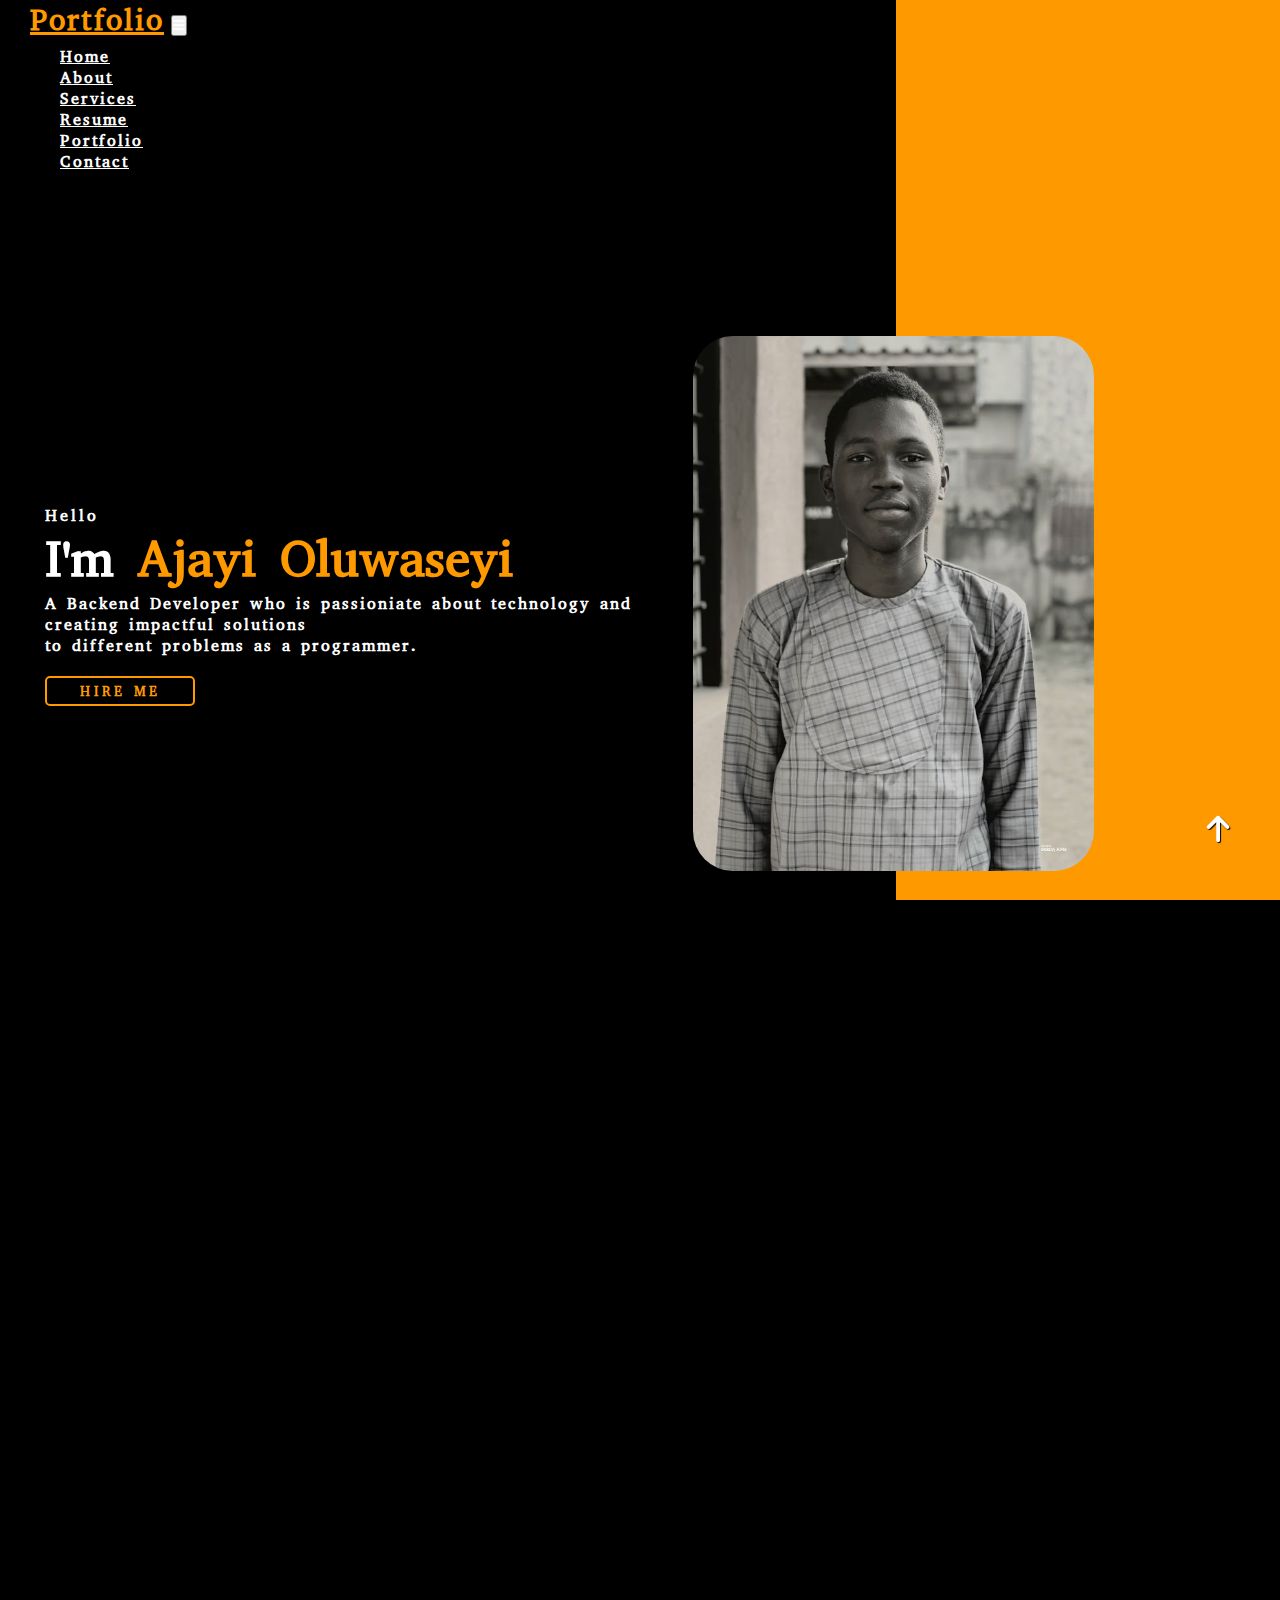
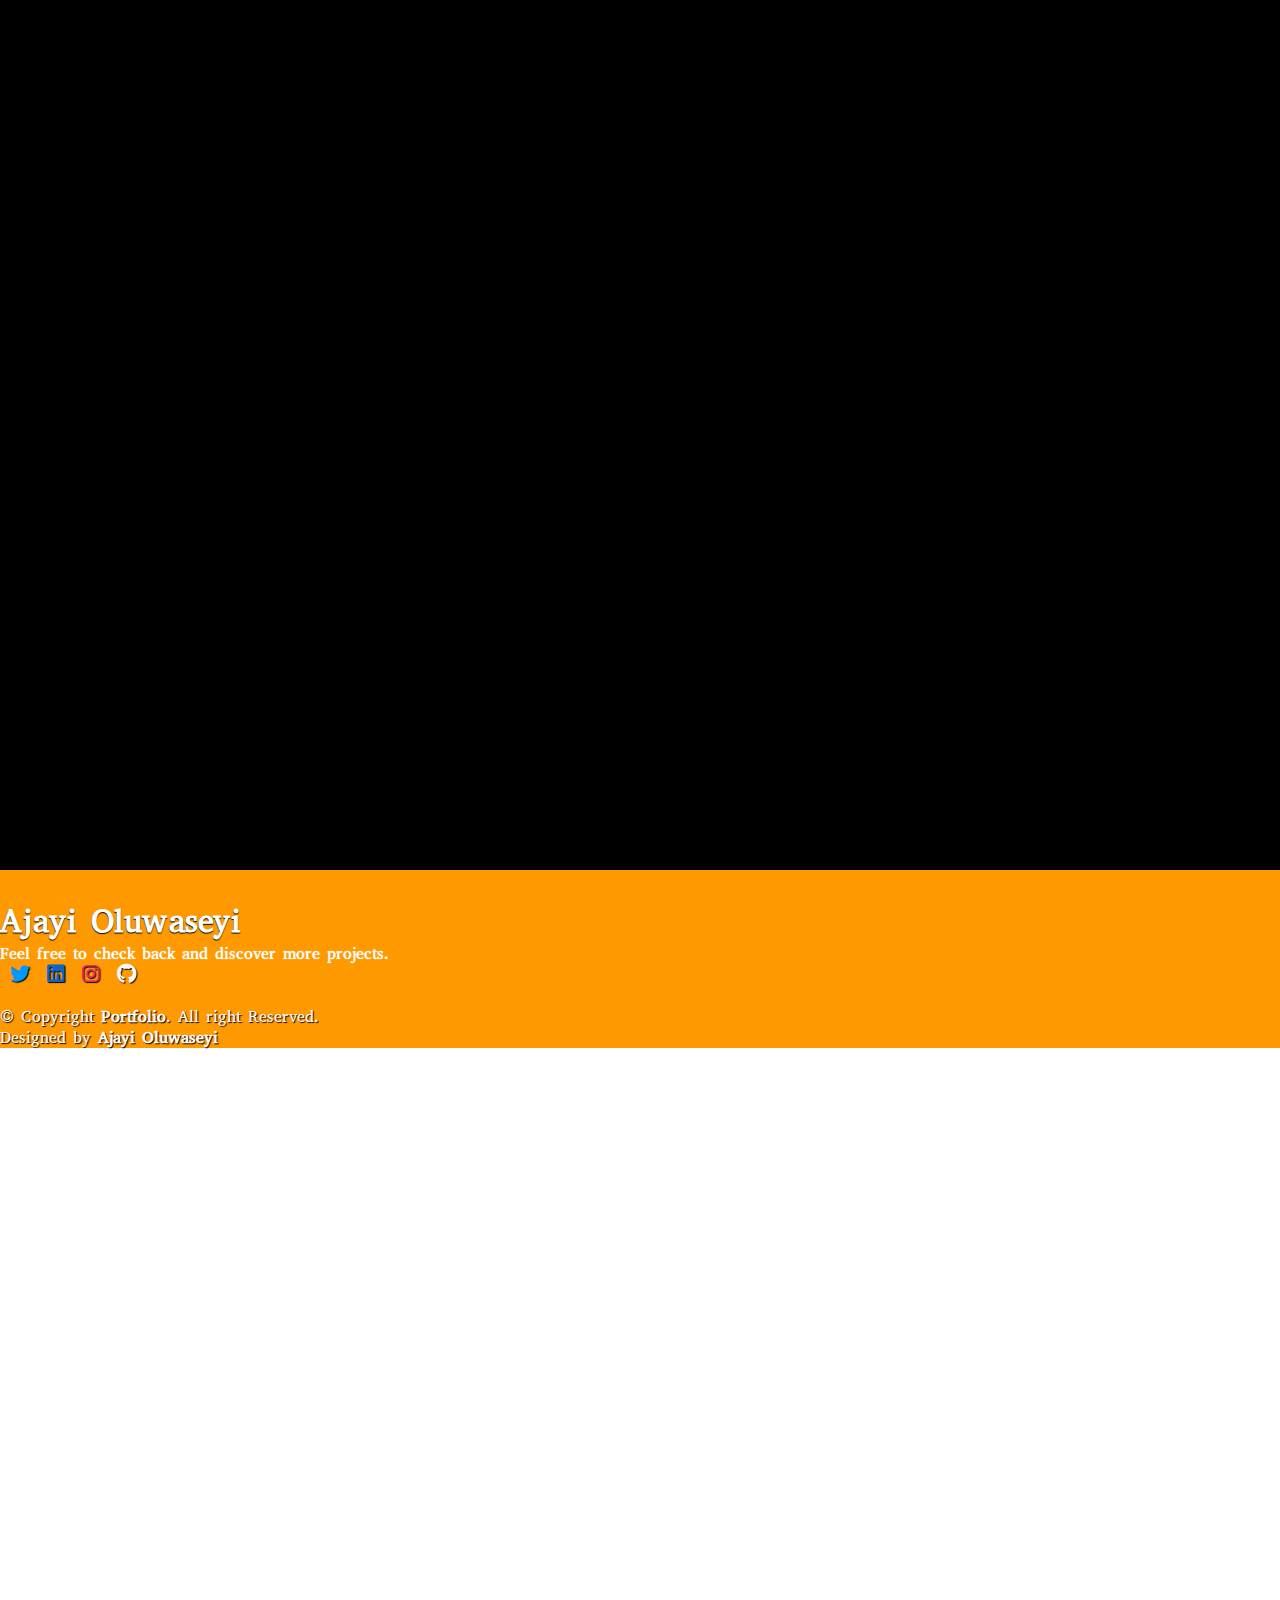
<file: index.html>
<!DOCTYPE html>
<html lang="en">
<head>
    <meta charset="UTF-8">
    <meta http-equiv="X-UA-Compatible" content="IE=edge">
    <meta name="viewport" content="width=device-width, initial-scale=1.0">
    <title>Portfolio</title>
    <link rel="shortcut icon" type="image" href="./image/mylogo-removebg-preview.png">
    <link rel="stylesheet" href="style.css">
    <!-- bootstrap links -->
    <link href="https://cdn.jsdelivr.net/npm/bootstrap@5.0.2/dist/css/bootstrap.min.css" rel="stylesheet" integrity="sha384-EVSTQN3/azprG1Anm3QDgpJLIm9Nao0Yz1ztcQTwFspd3yD65VohhpuuCOmLASjC" crossorigin="anonymous">
    <!-- bootstrap links -->
    <link rel="stylesheet" href="https://cdnjs.cloudflare.com/ajax/libs/font-awesome/6.2.0/css/all.min.css">
    <!-- fonts link -->
    <link rel="preconnect" href="https://fonts.googleapis.com">
    <link rel="preconnect" href="https://fonts.gstatic.com" crossorigin>
    <link href="https://fonts.googleapis.com/css2?family=Abyssinica+SIL&display=swap" rel="stylesheet">
    <!-- fonts link -->
    <link href="https://unpkg.com/aos@2.3.1/dist/aos.css" rel="stylesheet">
</head>
<body>
    
    <div class="home-section">
        <nav class="navbar navbar-expand-lg" id="navbar">
            <div class="container-fluid">
                <a class="navbar-brand" href="index.html" id="logo">Portfolio</a>
                <button class="navbar-toggler" type="button" data-bs-toggle="collapse" data-bs-target="#navbarSupportedContent"
                    aria-controls="navbarSupportedContent" aria-expanded="false" aria-label="Toggle navigation">
                    <span><i class="fa-solid fa-bars" style="color: white;"></i></span>
                </button>
                <div class="collapse navbar-collapse" id="navbarSupportedContent">
                    <ul class="navbar-nav me-auto mb-2 mb-lg-0">
                        <li class="nav-item">
                            <a class="nav-link active" aria-current="page" href="index.html">Home</a>
                        </li>
                        <li class="nav-item">
                            <a class="nav-link" href="#about">About</a>
                        </li>
                        <li class="nav-item">
                            <a class="nav-link" href="#services">Services</a>
                        </li>
                        <li class="nav-item">
                            <a class="nav-link" href="#resume">Resume</a>
                        </li>
                        <li class="nav-item">
                            <a class="nav-link" href="#portfolio">Portfolio</a>
                        </li>
                        <li class="nav-item">
                            <a class="nav-link" href="#contact">Contact</a>
                        </li>
                    </ul>
                    <form class="d-flex">
                        <button id="btncv" onclick="window.location.href='#portfolio';">DOWNLOAD CV</button>
                    </form>
                </div>
            </div>
        </nav>

    <!-- navbar -->


    <!-- home content -->
    <section class="home">
        <div class="content">
            <h5>Hello</h5>
            <h3>I'm <span>Ajayi Oluwaseyi</span></h3>
            <h2 class="changecontent"></h2>
            <p>A Backend Developer who is passioniate about technology and creating impactful solutions
                <br> to different problems as a programmer.
            </p>
            <button id="btn1" onclick="window.location.href='#contact';">HIRE ME</button>
        </div>
        <div class="img">
            <img src="./image/AOTEM.jpg" alt="">
        </div>
    </section>
    <!-- home content -->
    </div>
    <!-- home section -->


    <!-- about -->
    <div id="about">
        <div class="container" data-aos="fade-up"
        data-aos-durartion="3000">
            <div class="row">
                <div class="col-md-4 py-3 py-md-0">
                    <div class="card">
                        <img src="./image/bg.png" alt="">
                    </div>
                </div>
                <div class="col-md-8 py-3 py-md-0">
                    <h3>About Me</h3>
                    <h5>Backend Developer</h5>
                    <p>Hello, I'm <span style="color: #ff9900; font-weight: bold;">Ajayi Oluwaseyi</span>, I enjoy building well-structured and aesthetically pleasing software. I first picked interest in web development as a teenager and my enthusiam for technology and programming has kept me going. </p>
                    <p>As a lifelong learner, I seek new opportunities to expand my knowledge and enhance my technical abilities at every opportunity providing my services to make a contribution to the trending industry. I am excited to connect with other professionals in the field and explore potential collaboration opportunities.</p>
                    <h2>First Name: <span>Ajayi</span></h2>
                    <h2>Last Name: <span>Oluwaseyi</span></h2>
                    <h2>From: <span>Nigeria</span></h2>
                    <h2>Email: <span>oluwaseyitemitope456@gmail.com</span></h2>
                    <button id="btncv2" onclick="window.location.href='#portfolio';">DOWNLOAD CV</button>
                </div>
            </div>
        </div>

    </div>
    <!-- about -->


    <!-- Services -->

    <div id="services">
        <div class="container" data-aos="fade-up"
        data-aos-durartion="3000">
            <h3>Services</h3>
            <p>My Services and Area of expertise include: </p>
            <div class="row" style="margin-top: 30px;" data-aos="fade-up"
            data-aos-durartion="3000">
                <div class="col-md-3 py-3 py-md-0">
                    <div class="card">
                        <i class="fa-solid fa-laptop-code" style="color: #048181;"></i>
                        <h2>Backend
                            <br> Developer
                        </h2>
                    </div>
                </div>
                <div class="col-md-3 py-3 py-md-0">
                    <div class="card">
                        <i class="fa-solid fa-desktop" style="color: green;"></i>
                        <h2>Web Design
                            <br> Development
                        </h2>
                    </div>
                </div>
                <div class="col-md-3 py-3 py-md-0">
                    <div class="card">
                        <i class="fa-solid fa-mobile" style="color: black;"></i>
                        <h2>Graphic
                            <br> Designer
                        </h2>
                    </div>
                </div>
            </div>

            <div class="row" style="margin-top: 30px;" data-aos="fade-up"
            data-aos-durartion="3000">
                <div class="col-md-3 py-3 py-md-0">
                    <div class="card">
                        <i class="fa-solid fa-mobile-screen" style="color: silver;"></i>
                        <h2>Mobile App
                            <br> Development
                        </h2>
                    </div>
                </div>
                <div class="col-md-3 py-3 py-md-0">
                    <div class="card">
                        <i class="fa-brands fa-bootstrap" style="color: #563d7c;"></i>
                        <h2>Bootstrap
                            <br> Web Design
                        </h2>
                    </div>
                </div>
                <div class="col-md-3 py-3 py-md-0">
                    <div class="card">
                        <i class="fa-solid fa-gamepad" style="color: #048181;"></i>
                        <h2>Pro
                            <br> Gamer
                        </h2>
                    </div>
                </div>
                </div>
            </div>
        </div>
    </div>
    <!-- Services -->


    <!-- Resume -->

    <div id="resume">
        <div class="container" data-aos="fade-up"
        data-aos-durartion="3000">
            <h5 class="text-center">RESUME</h5>
            <h1>Awesome Journey</h1>
            <div class="container">
                <div class="hr" style="margin-top: 30px;"></div>
            </div>
            <div class="row">
                <div class="col-md-6 py-3 py-md-0">
                    <h3><i class="fa-solid fa-graduation-cap"></i> Education</h3>
                    <br>
                    <h2>Real care Model College</h2>
                    <p>SSCE Certificate</p>
                    <i class="fa-solid fa-building">  2015 - 2021</i>
                </div>

                <div class="col-md-6 py-3 py-md-0">
                    <h3><i class="fa-solid fa-briefcase"></i> Experience</h3>
                    <br>
                    <h2>AltSchool Africa</h2>
                    <p>Diploma in Backend Engineering</p>
                    <p>&#x2022; Designing and developing new applications by translating user requirements into code that a computer can read</p>
                    <p>&#x2022; Coded using HTML, CSS, JavaScript, Python, and Flask to develop features for both mobile and desktop platforms.</p>
                    <i class="fa-solid fa-building">  2022 - 2023</i>

                    <h2>Side Hustle</h2>
                    <p>Diploma in Python Programming</p>
                    <p>&#x2022; Coordinated with the digital content manager to obtain content for updates and expansions.</p>
                    <p>&#x2022; Coded using Python and python framework Django to develop features on the web. </p>
                    <i class="fa-solid fa-building">  July 2022 - September 2022</i>
                </div>
                <div class="hr" style="margin-top: 30px;"></div>
            </div>
        </div>
    </div>

    <!-- Resume -->


    <!-- portfolio -->

    <div id="portfolio">
        <div class="container" data-aos="fade-up"
        data-aos-durartion="3000">
            <h1 class="text-center">My Work</h1>
            <p class="text-center">Here are some of the projects I've worked on. Check them out on Github.</p>
            <div class="row" style="margin-top: 30px;">
                <div class="col-md-4 py-3 py-md-0">
                    <div class="card"><img src="./image/project_one.jpeg" alt=""></div>
                    <p style="margin-top: 8px;"><a href="https://github.com/Oluwatemmy/Buzz-Bite" class="pr-link">Github Link</a></p>
                </div>
                <div class="col-md-4 py-3 py-md-0">
                    <div class="card"><img src="./image/pr1.jpeg" alt=""></div>
                    <p style="margin-top: 8px;"><a href="https://github.com/Oluwatemmy/Portfolio" class="pr-link">Github Link</a></p>
                </div>
                <div class="col-md-4 py-3 py-md-0">
                    <div class="card"><img src="./image/project_three.png" alt=""></div>
                    <p style="margin-top: 8px;"><a href="https://github.com/Oluwatemmy/Tic-Tac-Toe" class="pr-link">Github Link</a></p>
                </div>
            </div>

            <div class="row" style="margin-top: 30px;">
                <div class="col-md-4 py-3 py-md-0">
                    <div class="card"><img src="./image/project_four.png" alt=""></div>
                    <p style="margin-top: 8px;"><a href="https://github.com/Oluwatemmy/Blackjack" class="pr-link">Github Link</a></p>
                </div>
                <div class="col-md-4 py-3 py-md-0">
                    <div class="card"><img src="./image/project_five.jpeg" alt=""></div>
                    <p style="margin-top: 8px;"><a href="https://github.com/Oluwatemmy/Phonie" class="pr-link">Github Link</a></p>
                </div>
                <div class="col-md-4 py-3 py-md-0">
                    <div class="card"><img src="./image/laptop.png" alt=""></div>
                    <p style="margin-top: 8px;"><a href="https://github.com/Oluwatemmy" class="pr-link">Github Link</a></p>
                </div>
            </div>
        </div>
    </div>

    <!-- portfolio -->


    <!-- contact -->

    <div id="contact">
        <div class="container" data-aos="fade-up"
        data-aos-durartion="3000">
            <div class="hr"></div>
            <div class="row">
                <div class="col-md-7 py-3 py-md-0">
                    <h1>Contact</h1>
                    <p>Feel free to get in touch with me. I am always open to discussing new projects, creative ideas or opportunities to be part of your visions.
                    </p>
                    <input type="text" placeholder="Name">
                    <input type="email" placeholder="Email">
                    <textarea cols="50" rows="3" placeholder="Message"></textarea>
                    <button id="btncontact">Send</button>
                </div>
                <div class="col-md-5 py-3 py-md-0">
                    <h1>Info</h1>
                    <p>Feeling social? Find me on these online spaces too and I look forward to hearing from you!</p>
                    <i class="fa-solid fa-envelope"> <span>oluwaseyitemitope456@gmail.com</span></i>
                    <i class="fa-solid fa-phone"> <span>+2348108469203</span></i>
                    <i class="fa-solid fa-house"> <span>Lagos, Nigeria</span></i>

                    <div class="social-links">
                        <a href="https://twitter.com/Oluwatemmy15"><i class="fa-brands fa-twitter" style="color: rgb(0, 153, 255);"></i></a>
                        <a href="https://www.linkedin.com/in/oluwatemmy15"><i class="fa-brands fa-linkedin" style="color: #0a66c2;"></i></a>
                        <a href="https://instagram.com/oluwa_temmyghold"><i class="fa-brands fa-instagram" style="color: rgb(230, 41, 104);"></i></a>
                        <a href="https://github.com/Oluwatemmy"><i class="fa-brands fa-github" style="color: white"></i></a>
                    </div>
                </div>
            </div>
        </div>
    </div>

    <!-- contact -->


    <!-- footer -->

    <div id="footer">
        <h1 class="text-center">Ajayi Oluwaseyi</h1>
        <p class="text-center">Feel free to check back and discover more projects.</p>
        <div class="icons text-center">
            <a href="https://twitter.com/Oluwatemmy15"><i class="fa-brands fa-twitter" style="color: rgb(0, 153, 255);"></i></a>
            <a href="https://www.linkedin.com/in/oluwatemmy15"><i class="fa-brands fa-linkedin" style="color: #0a66c2;"></i></a>
            <a href="https://instagram.com/oluwa_temmyghold"><i class="fa-brands fa-instagram" style="color: rgb(230, 41, 104);"></i></a>
            <a href="https://github.com/Oluwatemmy"><i class="fa-brands fa-github" style="color: white"></i></a>
        </div>
        <div class="copyright text-center">
            &copy; Copyright <strong>Portfolio</strong>. All right Reserved.
        </div>
        <div class="credite text-center">
            Designed by <a href="#about" style="font-weight: bold; text-decoration: none; color: white;">Ajayi Oluwaseyi</a>
        </div>
    </div>

    <!-- footer -->

    <a href="#" class="arrow"><i class="fa-solid fa-arrow-up" style="font-size: 30px"></i></a>








    <script src="https://unpkg.com/aos@2.3.1/dist/aos.js"></script>
    <script>
        AOS.init();
    </script>

    <script src="https://cdn.jsdelivr.net/npm/bootstrap@5.0.2/dist/js/bootstrap.bundle.min.js" integrity="sha384-MrcW6ZMFYlzcLA8Nl+NtUVF0sA7MsXsP1UyJoMp4YLEuNSfAP+JcXn/tWtIaxVXM" crossorigin="anonymous"></script>
</body>
</html>
</file>
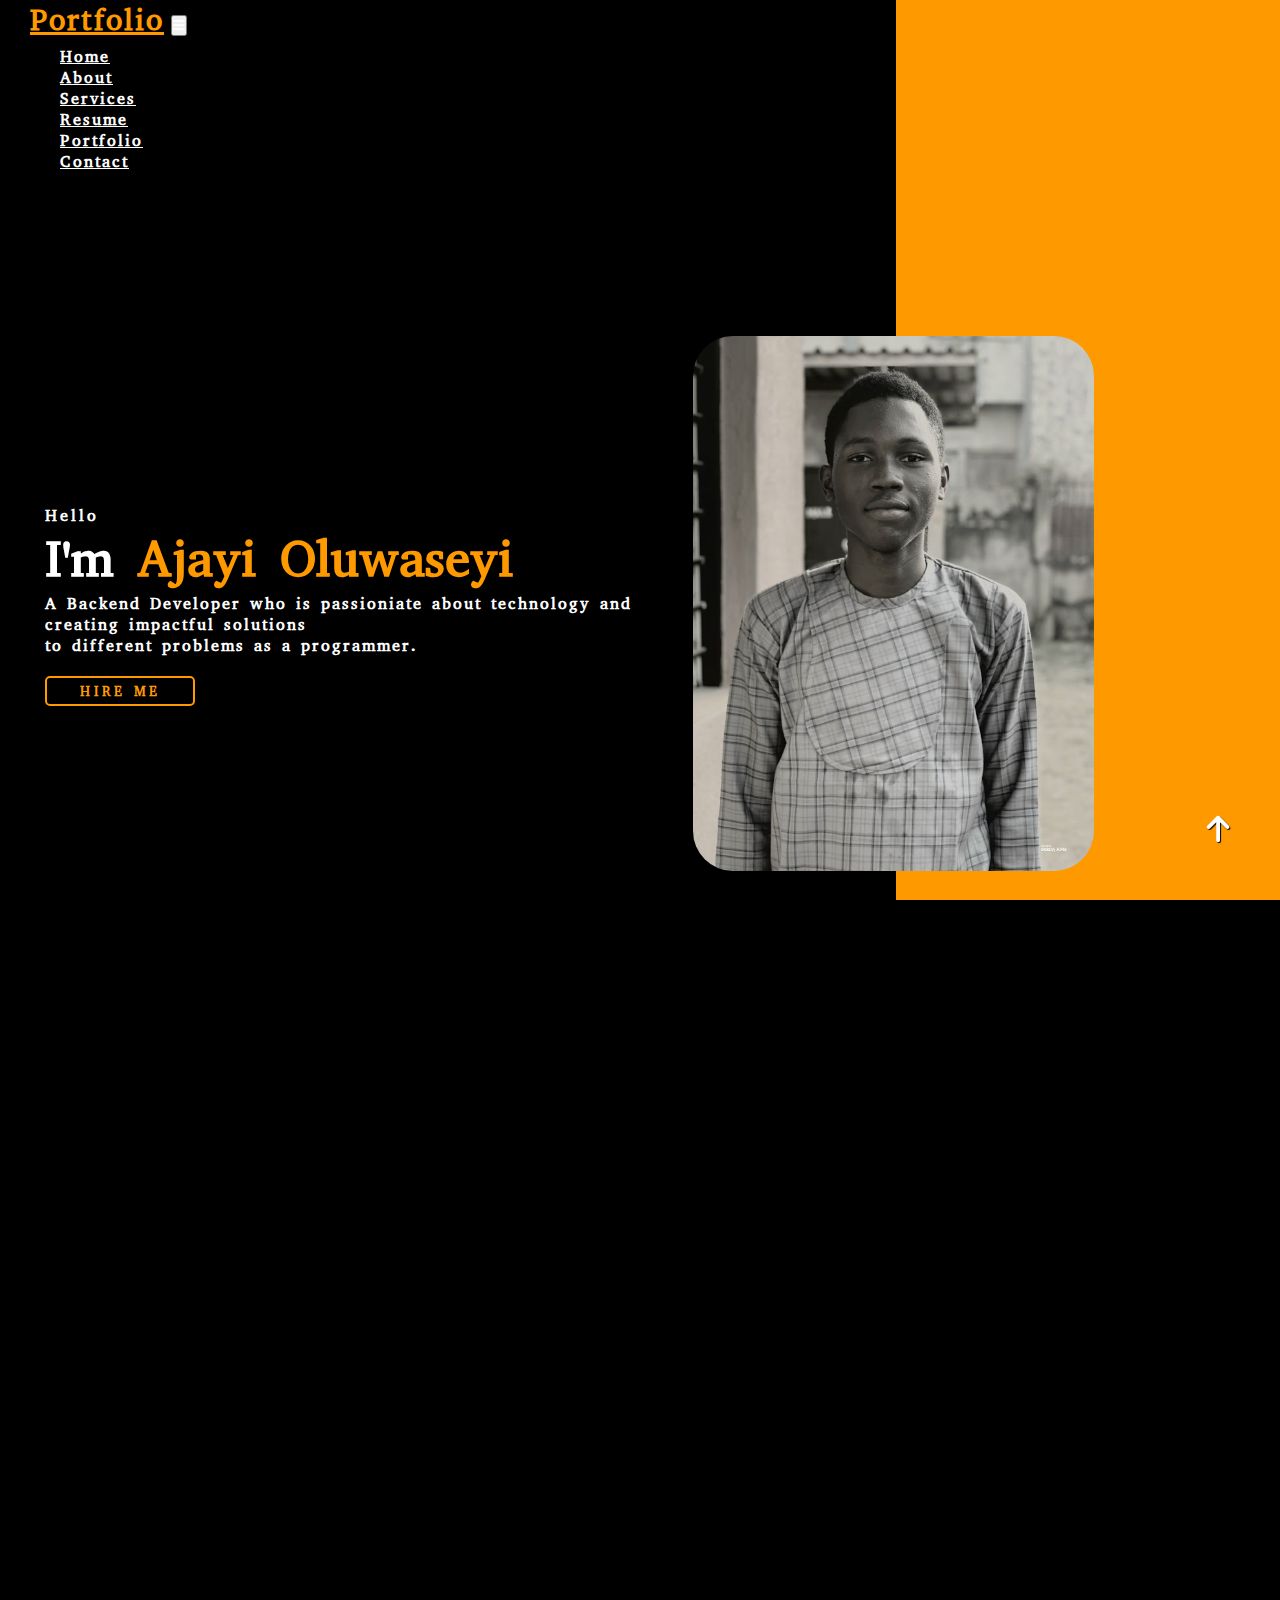
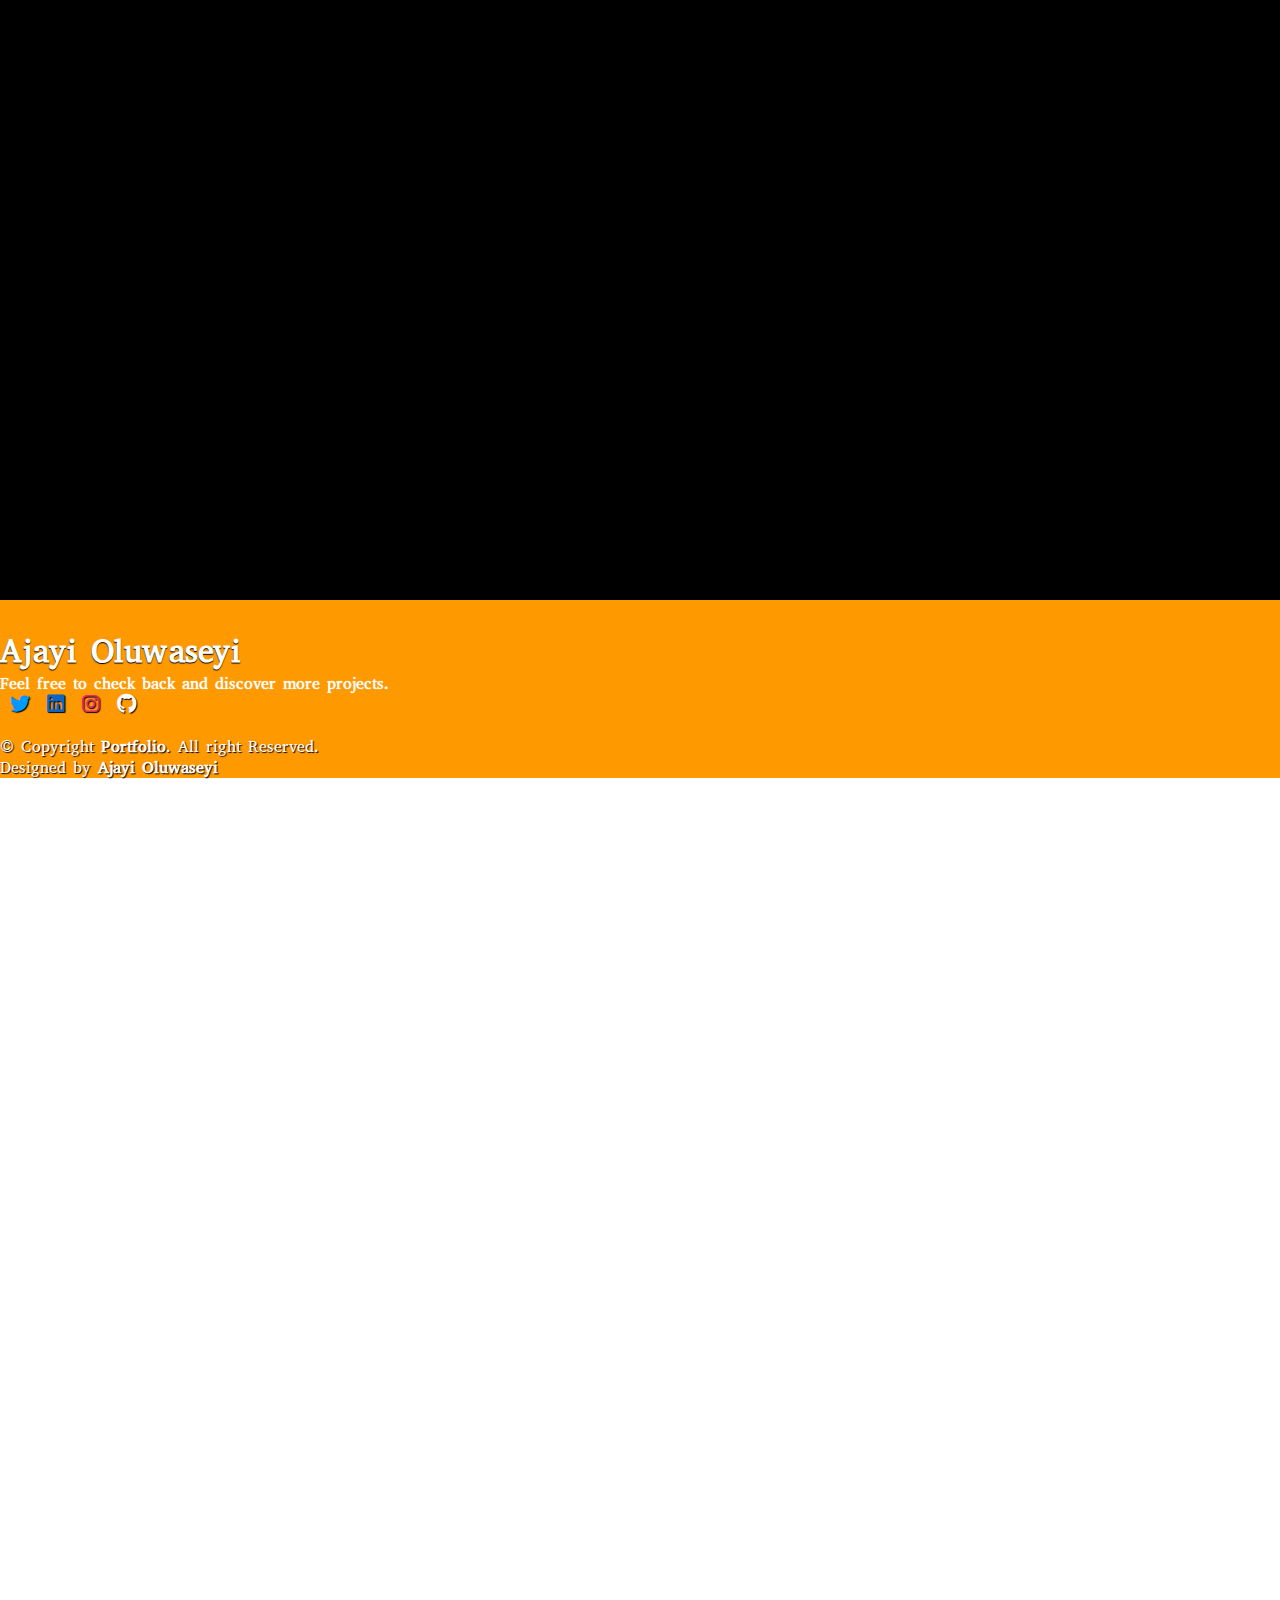
<file: portfolio/index.html>
<!DOCTYPE html>
<html lang="en">
<head>
    <meta charset="UTF-8">
    <meta http-equiv="X-UA-Compatible" content="IE=edge">
    <meta name="viewport" content="width=device-width, initial-scale=1.0">
    <title>Portfolio</title>
    <link rel="shortcut icon" type="image" href="./image/mylogo-removebg-preview.png">
    <link rel="stylesheet" href="style.css">
    <!-- bootstrap links -->
    <link href="https://cdn.jsdelivr.net/npm/bootstrap@5.0.2/dist/css/bootstrap.min.css" rel="stylesheet" integrity="sha384-EVSTQN3/azprG1Anm3QDgpJLIm9Nao0Yz1ztcQTwFspd3yD65VohhpuuCOmLASjC" crossorigin="anonymous">
    <!-- bootstrap links -->
    <link rel="stylesheet" href="https://cdnjs.cloudflare.com/ajax/libs/font-awesome/6.2.0/css/all.min.css">
    <!-- fonts link -->
    <link rel="preconnect" href="https://fonts.googleapis.com">
    <link rel="preconnect" href="https://fonts.gstatic.com" crossorigin>
    <link href="https://fonts.googleapis.com/css2?family=Abyssinica+SIL&display=swap" rel="stylesheet">
    <!-- fonts link -->
    <link href="https://unpkg.com/aos@2.3.1/dist/aos.css" rel="stylesheet">
</head>
<body>
    
    <div class="home-section">
        <nav class="navbar navbar-expand-lg" id="navbar">
            <div class="container-fluid">
                <a class="navbar-brand" href="index.html" id="logo">Portfolio</a>
                <button class="navbar-toggler" type="button" data-bs-toggle="collapse" data-bs-target="#navbarSupportedContent"
                    aria-controls="navbarSupportedContent" aria-expanded="false" aria-label="Toggle navigation">
                    <span><i class="fa-solid fa-bars" style="color: white;"></i></span>
                </button>
                <div class="collapse navbar-collapse" id="navbarSupportedContent">
                    <ul class="navbar-nav me-auto mb-2 mb-lg-0">
                        <li class="nav-item">
                            <a class="nav-link active" aria-current="page" href="index.html">Home</a>
                        </li>
                        <li class="nav-item">
                            <a class="nav-link" href="#about">About</a>
                        </li>
                        <li class="nav-item">
                            <a class="nav-link" href="#services">Services</a>
                        </li>
                        <li class="nav-item">
                            <a class="nav-link" href="#resume">Resume</a>
                        </li>
                        <li class="nav-item">
                            <a class="nav-link" href="#portfolio">Portfolio</a>
                        </li>
                        <li class="nav-item">
                            <a class="nav-link" href="#contact">Contact</a>
                        </li>
                    </ul>
                    <form class="d-flex">
                        <button id="btncv" onclick="window.location.href='#portfolio';">DOWNLOAD CV</button>
                    </form>
                </div>
            </div>
        </nav>

    <!-- navbar -->


    <!-- home content -->
    <section class="home">
        <div class="content">
            <h5>Hello</h5>
            <h3>I'm <span>Ajayi Oluwaseyi</span></h3>
            <h2 class="changecontent"></h2>
            <p>A Backend Developer who is passioniate about technology and creating impactful solutions
                <br> to different problems as a programmer.
            </p>
            <button id="btn1" onclick="window.location.href='#contact';">HIRE ME</button>
        </div>
        <div class="img">
            <img src="./image/AOTEM.jpg" alt="">
        </div>
    </section>
    <!-- home content -->
    </div>
    <!-- home section -->


    <!-- about -->
    <div id="about">
        <div class="container" data-aos="fade-up"
        data-aos-durartion="3000">
            <div class="row">
                <div class="col-md-4 py-3 py-md-0">
                    <div class="card">
                        <img src="./image/bg.png" alt="">
                    </div>
                </div>
                <div class="col-md-8 py-3 py-md-0">
                    <h3>About Me</h3>
                    <h5>Backend Developer</h5>
                    <p>Hello, I'm <span style="color: #ff9900; font-weight: bold;">Ajayi Oluwaseyi</span>, I enjoy building well-structured and aesthetically pleasing software. I first picked interest in web development as a teenager and my enthusiam for technology and programming has kept me going. </p>
                    <p>As a lifelong learner, I seek new opportunities to expand my knowledge and enhance my technical abilities at every opportunity providing my services to make a contribution to the trending industry. I am excited to connect with other professionals in the field and explore potential collaboration opportunities.</p>
                    <h2>First Name: <span>Ajayi</span></h2>
                    <h2>Last Name: <span>Oluwaseyi</span></h2>
                    <h2>From: <span>Nigeria</span></h2>
                    <h2>Email: <span>oluwaseyitemitope456@gmail.com</span></h2>
                    <button id="btncv2" onclick="window.location.href='#portfolio';">DOWNLOAD CV</button>
                </div>
            </div>
        </div>

    </div>
    <!-- about -->


    <!-- Services -->

    <div id="services">
        <div class="container" data-aos="fade-up"
        data-aos-durartion="3000">
            <h3>Services</h3>
            <p>My Services and Area of expertise include: </p>
            <div class="row" style="margin-top: 30px;" data-aos="fade-up"
            data-aos-durartion="3000">
                <div class="col-md-3 py-3 py-md-0">
                    <div class="card">
                        <i class="fa-solid fa-laptop-code" style="color: #048181;"></i>
                        <h2>Backend
                            <br> Developer
                        </h2>
                    </div>
                </div>
                <div class="col-md-3 py-3 py-md-0">
                    <div class="card">
                        <i class="fa-solid fa-desktop" style="color: green;"></i>
                        <h2>Web Design
                            <br> Development
                        </h2>
                    </div>
                </div>
                <div class="col-md-3 py-3 py-md-0">
                    <div class="card">
                        <i class="fa-solid fa-mobile" style="color: black;"></i>
                        <h2>Graphic
                            <br> Designer
                        </h2>
                    </div>
                </div>
            </div>

            <div class="row" style="margin-top: 30px;" data-aos="fade-up"
            data-aos-durartion="3000">
                <div class="col-md-3 py-3 py-md-0">
                    <div class="card">
                        <i class="fa-solid fa-mobile-screen" style="color: silver;"></i>
                        <h2>Mobile App
                            <br> Development
                        </h2>
                    </div>
                </div>
                <div class="col-md-3 py-3 py-md-0">
                    <div class="card">
                        <i class="fa-brands fa-bootstrap" style="color: #563d7c;"></i>
                        <h2>Bootstrap
                            <br> Web Design
                        </h2>
                    </div>
                </div>
                <div class="col-md-3 py-3 py-md-0">
                    <div class="card">
                        <i class="fa-solid fa-gamepad" style="color: #048181;"></i>
                        <h2>Pro
                            <br> Gamer
                        </h2>
                    </div>
                </div>
                </div>
            </div>
        </div>
    </div>
    <!-- Services -->


    <!-- Resume -->

    <div id="resume">
        <div class="container" data-aos="fade-up"
        data-aos-durartion="3000">
            <h5 class="text-center">RESUME</h5>
            <h1>Awesome Journey</h1>
            <div class="container">
                <div class="hr" style="margin-top: 30px;"></div>
            </div>
            <div class="row">
                <div class="col-md-6 py-3 py-md-0">
                    <h3><i class="fa-solid fa-graduation-cap"></i> Education</h3>
                    <br>
                    <h2>Real care Model College</h2>
                    <p>SSCE Certificate</p>
                    <i class="fa-solid fa-building">  2015 - 2021</i>
                </div>

                <div class="col-md-6 py-3 py-md-0">
                    <h3><i class="fa-solid fa-briefcase"></i> Experience</h3>
                    <br>
                    <h2>AltSchool Africa</h2>
                    <p>Diploma in Backend Engineering</p>
                    <p>&#x2022; Designing and developing new applications by translating user requirements into code that a computer can read</p>
                    <p>&#x2022; Coded using HTML, CSS, JavaScript, Python, and Flask to develop features for both mobile and desktop platforms.</p>
                    <i class="fa-solid fa-building">  2022 - 2023</i>

                    <h2>Side Hustle</h2>
                    <p>Diploma in Python Programming</p>
                    <p>&#x2022; Coordinated with the digital content manager to obtain content for updates and expansions.</p>
                    <p>&#x2022; Coded using Python and python framework Django to develop features on the web. </p>
                    <i class="fa-solid fa-building">  July 2022 - September 2022</i>
                </div>
                <div class="hr" style="margin-top: 30px;"></div>
            </div>
        </div>
    </div>

    <!-- Resume -->


    <!-- portfolio -->

    <div id="portfolio">
        <div class="container" data-aos="fade-up"
        data-aos-durartion="3000">
            <h1 class="text-center">My Work</h1>
            <p class="text-center">Here are some of the projects I've worked on. Check them out on Github.</p>
            <div class="row" style="margin-top: 30px;">
                <div class="col-md-4 py-3 py-md-0">
                    <div class="card"><img src="./image/project_one.jpeg" alt=""></div>
                    <p style="margin-top: 8px;"><a href="https://github.com/Oluwatemmy/Buzz-Bite" class="pr-link">Github Link</a></p>
                </div>
                <div class="col-md-4 py-3 py-md-0">
                    <div class="card"><img src="./image/pr1.jpeg" alt=""></div>
                    <p style="margin-top: 8px;"><a href="https://github.com/Oluwatemmy/Portfolio" class="pr-link">Github Link</a></p>
                </div>
                <div class="col-md-4 py-3 py-md-0">
                    <div class="card"><img src="./image/project_three.png" alt=""></div>
                    <p style="margin-top: 8px;"><a href="https://github.com/Oluwatemmy/Tic-Tac-Toe" class="pr-link">Github Link</a></p>
                </div>
            </div>

            <div class="row" style="margin-top: 30px;">
                <div class="col-md-4 py-3 py-md-0">
                    <div class="card"><img src="./image/Note_API.png" alt=""></div>
                    <p style="margin-top: 8px;"><a href="https://github.com/Oluwatemmy/Notes-APP-API" class="pr-link">Github Link</a></p>
                </div>
                <div class="col-md-4 py-3 py-md-0">
                    <div class="card"><img src="./image/project_five.jpeg" alt=""></div>
                    <p style="margin-top: 8px;"><a href="https://github.com/Oluwatemmy/Phonie" class="pr-link">Github Link</a></p>
                </div>
                <div class="col-md-4 py-3 py-md-0">
                    <div class="card"><img src="./image/SM-API.png" alt=""></div>
                    <p style="margin-top: 8px;"><a href="https://github.com/Oluwatemmy/Student-Management-API" class="pr-link">Github Link</a></p>
                </div>
            </div>
        </div>
    </div>

    <!-- portfolio -->


    <!-- contact -->

    <div id="contact">
        <div class="container" data-aos="fade-up"
        data-aos-durartion="3000">
            <div class="hr"></div>
            <div class="row">
                <div class="col-md-7 py-3 py-md-0">
                    <h1>Contact</h1>
                    <p>Feel free to get in touch with me. I am always open to discussing new projects, creative ideas or opportunities to be part of your visions.
                    </p>
                    <form onsubmit="sendEmail(); reset(); return false">
                        <input type="text" placeholder="Name" id="name" required>
                        <input type="email" placeholder="Email" id="email" required>
                        <textarea cols="50" rows="3" placeholder="Message" id="message" required></textarea>
                        <button id="btncontact">Send</button>
                    </form>
                </div>
                <div class="col-md-5 py-3 py-md-0">
                    <h1>Info</h1>
                    <p>Feeling social? Find me on these online spaces too and I look forward to hearing from you!</p>
                    <i class="fa-solid fa-envelope"> <span>oluwaseyitemitope456@gmail.com</span></i>
                    <i class="fa-solid fa-phone"> <span>+2348108469203</span></i>
                    <i class="fa-solid fa-house"> <span>Lagos, Nigeria</span></i>

                    <div class="social-links">
                        <a href="https://twitter.com/Oluwatemmy15"><i class="fa-brands fa-twitter" style="color: rgb(0, 153, 255);"></i></a>
                        <a href="https://www.linkedin.com/in/oluwatemmy15"><i class="fa-brands fa-linkedin" style="color: #0a66c2;"></i></a>
                        <a href="https://instagram.com/oluwa_temmyghold"><i class="fa-brands fa-instagram" style="color: rgb(230, 41, 104);"></i></a>
                        <a href="https://github.com/Oluwatemmy"><i class="fa-brands fa-github" style="color: white"></i></a>
                    </div>
                </div>
            </div>
        </div>
    </div>

    <!-- contact -->


    <!-- footer -->

    <div id="footer">
        <h1 class="text-center">Ajayi Oluwaseyi</h1>
        <p class="text-center">Feel free to check back and discover more projects.</p>
        <div class="icons text-center">
            <a href="https://twitter.com/Oluwatemmy15"><i class="fa-brands fa-twitter" style="color: rgb(0, 153, 255);"></i></a>
            <a href="https://www.linkedin.com/in/oluwatemmy15"><i class="fa-brands fa-linkedin" style="color: #0a66c2;"></i></a>
            <a href="https://instagram.com/oluwa_temmyghold"><i class="fa-brands fa-instagram" style="color: rgb(230, 41, 104);"></i></a>
            <a href="https://github.com/Oluwatemmy"><i class="fa-brands fa-github" style="color: white"></i></a>
        </div>
        <div class="copyright text-center">
            &copy; Copyright <strong>Portfolio</strong>. All right Reserved.
        </div>
        <div class="credite text-center">
            Designed by <a href="#about" style="font-weight: bold; text-decoration: none; color: white;">Ajayi Oluwaseyi</a>
        </div>
    </div>

    <!-- footer -->

    <a href="#" class="arrow"><i class="fa-solid fa-arrow-up" style="font-size: 30px"></i></a>








    <script src="https://unpkg.com/aos@2.3.1/dist/aos.js"></script>
    <script>
        AOS.init();
    </script>

    <script src="https://cdn.jsdelivr.net/npm/bootstrap@5.0.2/dist/js/bootstrap.bundle.min.js" integrity="sha384-MrcW6ZMFYlzcLA8Nl+NtUVF0sA7MsXsP1UyJoMp4YLEuNSfAP+JcXn/tWtIaxVXM" crossorigin="anonymous"></script>

    <!-- Making the contact form function and be able to receive mails from the form using smtp js -->
    <script src="https://smtpjs.com/v3/smtp.js"></script>
    <script>
        function sendEmail() {
            Email.send({
                SecureToken: "fa11ed08-e58d-47e8-ab67-9b80825859b2",  // hidding the host server, username and password with the SecureToken
                To: 'oluwaseyitemitope456@gmail.com',
                From: "temmyvibez15@gmail.com",
                Subject: "Portfolio Contact Form Enquiry",
                Body: "Name: " + document.getElementById("name").value
                    + "<br> Email: " + document.getElementById("email").value
                    + "<br> Message: " + document.getElementById("message").value
            }).then(
                message => alert("Message Sent Successfully")
            );
        }
    </script>
</body>
</html>
</file>
<file: style.css>
* {
    margin: 0;
    padding: 0;
    box-sizing: border-box;
    font-family: 'Abyssinica SIL', serif;
}

/* home section */
.home-section {
    width: 100%;
    height: 100vh;
    background: linear-gradient(90deg, black 70%, #ff9900 30%);
}

/* navbar */
#navbar {
    background: linear-gradient(90deg, black 70%, #ff9900 30%);
}

#logo {
    margin-left: 30px;
    font-size: 30px;
    font-weight: bold;
    color: #ff9900;
    letter-spacing: 2px;
}

.navbar-nav {
    margin-left: 50px;
    margin-top: 6px;
}

.nav-item .nav-link {
    margin-left: 10px;
    font-weight: bold;
    color: white;
    font-size: 16px;
    text-shadow: 1px 1px 1px black;
    letter-spacing: 2px;
    transition: 0.2s ease;
}

.nav-item .nav-link:hover {
    color: #ff9900;
}

#btncv {
    background: transparent;
    border: 2px solid black;
    font-weight: bold;
    letter-spacing: 2px;
    border-radius: 5px;
    cursor: pointer;
}

@media screen and (max-width:991px) {
    #btncv {
        border: 2px solid #ff9900;
        color: #ff9900;
        margin-left: 20px;
    }
}

/* navbar */

/* home content */
.home {
    width: 100%;
    height: 91.5vh;
    display: flex;
    align-items: center;
    justify-content: center;
    flex-wrap: wrap;
    position: relative;
    z-index: 0;
}

.home .img {
    flex: 1 1 400px;
}

.home .img img {
    width: 65%;
    margin-left: 30px;
    border-radius: 40px;
}

.home .content {
    flex: 1 1 400px;
    margin-left: 45px;
}

.home .content h5 {
    color: white;
    letter-spacing: 3px;
    font-size: 16px;
    font-weight: bold;
}

.home .content h3 {
    font-size: 50px;
    color: white;
}

.home .content h3 span {
    color: #ff9900;
    font-weight: bold;
}

.changecontent::after {
    content: '';
    color: #ff9900;
    font-weight: bold;
    font-size: 40px;
    animation: changetext 20s infinite linear;
}

@keyframes changetext {
    0% {content: "Web Designer";}
    20% {content: "Bootstrap Web Design";}
    40% {content: "Graphic Designer";}
    60% {content: "Backend Developer";}
    80% {content: "Mobile App Developer";}
    100% {content: "Gamer";}
}

.home .content p {
    color: white;
    font-weight: bold;
    letter-spacing: 2px;
}

#btn1 {
    width: 150px;
    height: 30px;
    letter-spacing: 3px;
    border-radius: 5px;
    color: #ff9900;
    border: 2px solid #ff9900;
    background: transparent;
    margin-top: 20px;
    font-weight: bold;
    transition: 0.5s ease;
    cursor: pointer;
}

#btn1:hover {
    background-color: #ff9900;
    color: black;
}

@media screen and (max-width:844px) {
    .home-section {
        height: 146vh;
        background: black;
    }
    .home .content {
        margin-top: 50px;
    }
    #navbar {
        background: black;
    }
}

@media screen and (max-width:650px) {
    .home-section {
        height: 130vh;
    }
    .img img {
        margin-top: 30px;
    }
}

@media screen and (max-width:360px) {
    .home-section {
        height: 110vh;
    }
}

/* home content */
/* home section */


/* about */
#about {
    width: 100%;
    height: 100vh;
    background-color: black;
    display: flex;
    align-items: center;
}

#about .card img {
    background-color: #ff9900;
    border: 2px solid black;
}

#about h3 {
    color: white;
    border-bottom: 2px solid #ff9900;
    width: 150px;
}

#about h5 {
    color: white;
}

#about p{
    color: white;
    font-size: 15px;
}

#about h2 {
    color: white;
    font-size: 17px;
}

#about h2 span {
    font-size: 15px;
    color: #ff9900;
    margin-left: 10px;
    margin-top: 10px;
}

#btncv2 {
    width: 160px;
    height: 38px;
    border-radius: 5px;
    margin-top: 20px;
    background-color: white;
    border: none;
    color: black;
    transition: 0.5s ease;
    cursor: pointer;
}

#btncv2:hover {
    background-color: #ff9900;
}

@media screen and (max-width: 987px) {
    #about p {
        font-size: 10px;
    }
}

@media screen and (max-width: 767px) {
    #about {
        height: 150vh;
    }

    #about p {
        font-size: 17px;
    }
}

@media screen and (max-width: 500px) {
    #about {
        height: 120vh;
    }
}
/* about */


/* services */

#services {
    width: 100%;
    height: 100vh;
    background-color: black;
}

#services h3 {
    width: 130px;
    padding-top: 130px;
    color: white;
    border-bottom: 2px solid #ff9900;
}

#services .card {
    transition: 0.5s ease;
    cursor: pointer;
}

#services .card:hover {
    background-color: #ff9900;
}

#services p {
    color: white;
}

#services .card i {
    font-size: 42px;
    margin-left: 10px;
}

#services .card h2 {
    font-size: 22px;
    margin-left: 10px;
}

@media screen and (max-width: 767px) {
    #services {
        height: 200vh;
    }
}

/* services */

.hr {
    width: 100%;
    height: 1px;
    background-color: #ff9900;
}

/* resume */

#resume {
    width: 100%;
    height: 130vh;
    background-color: black;
}

#resume h5 {
    color: #ff9900;
    padding-top: 50px;
}

#resume h1 {
    color: white;
}

#resume h3 i {
    color: #ff9900;
}

#resume h3 {
    color: white;
    border-bottom: 2px solid #ff9900;
    width: 170px;
    margin-top: 30px;
}

#resume h2 {
    color: white;
    margin-top: 20px;
    font-size: 26px;
}

#resume p {
    color: white;
    font-weight: bold;
    letter-spacing: 2px;
}

#resume i {
    color: #ff9900;
}

@media screen and (max-width: 767px) {
    #resume{
        height: 170vh;
    }
}

/* resume */


/* portfolio */

#portfolio {
    width: 100%;
    height: 100vh;
    background-color: black;
}

#portfolio h1 {
    color: white;
    padding-top: 15px;
}

#portfolio p {
    color: white;
}

#portfolio .card {
    transition: 0.5s ease;
    cursor: pointer;
}

.pr-link {
    text-decoration: none;
    margin-top: 15px;
}

.pr-link:hover {
    color: white;
}


#portfolio .card:hover {
    transform: translateY(-10px);
}

@media screen and (max-width: 770px) {
    #portfolio {
        height: 330vh;
    }

}

@media screen and (max-width: 460px) {
    #portfolio {
        height: 270vh;
    }
}

@media screen and (max-width: 380px) {
    #portfolio {
        height: 235vh;
    }
}

@media screen and (max-width: 312px) {
    #portfolio {
        height: 200vh;
    }
}

@media screen and (max-width: 300px) {
    #portfolio {
        height: 190vh;
    }
}

@media screen and (max-width: 280px) {
    #portfolio h1 {
        padding-top: 100px;
    }
}

/* portfolio */


/* contact */

#contact {
    width: 100%;
    height: 100vh;
    background-color: black;
}

#contact h1 {
    color: white;
    border-bottom: 2px solid #ff9900;
    width: 210px;
    padding-top: 100px;
}

#contact p {
    color: white;
}

#contact input {
    width: 420px;
    margin-top: 30px;
    background: transparent;
    border: none;
    color: white;
    border-bottom: 2px solid #ff9900;
}

#contact ::placeholder {
    color: white;
}

#contact textarea {
    background: transparent;
    border: 2px solid #ff9900;
    margin-top: 20px;
    color: white;
}

#btncontact {
    width: 420px;
    height: 38px;
    letter-spacing: 3px;
    font-weight: bold;
    background: transparent;
    color: #ff9900;
    border: 2px solid #ff9900;
    margin-top: 30px;
}

#contact i {
    color: #ff9900;
    margin-top: 30px;
    margin-left: 10px;
    font-size: 20px;
}

.social-links i {
    padding-top: 20px;
    margin-left: 10px;
    font-size: 20px;
}

@media screen and (max-width: 995px) {
    #contact input {
        width: 350px;
    }

    #contact textarea {
        width: 350px;
    }
    #contact #btncontact{
        width: 350px;
    }
}

@media screen and (max-width: 476px) {
    #contact input {
        width: 250px;
    }

    #contact textarea {
        width: 250px;
    }
    #contact #btncontact{
        width: 250px;
    }
}

@media screen and (max-width: 320px) {
    #contact input {
        width: 180px;
    }

    #contact textarea {
        width: 180px;
    }
    #contact #btncontact{
        width: 180px;
    }
}

@media screen and (max-width:767px) {
    #contact {
        height: 150vh;
    }
}

/* contact */


/* footer */

#footer {
    width: 100%;
    background-color: #ff9900;
}

#footer h1 {
    color: white;
    text-shadow: 0px 1px 1px black;
    padding-top: 30px;
}

#footer p {
    color: white;
    text-shadow: 0px 0px 1px;
}

.icons i {
    text-shadow: 1px 1px 1px black;
    font-size: 20px;
    margin-left: 10px;
    cursor: pointer;
}

.copyright {
    color: white;
    margin-top: 20px;
    text-shadow: 1px 1px 1px black;
}

.credite {
    color: white;
    text-shadow: 1px 1px 1px black;
}

/* footer */


html {
    scroll-behavior: smooth;
}

.arrow {
    position: fixed;
    border-radius: 50px;
    color: white;
    height: 50px;
    bottom: 40px;
    right: 50px;
    text-decoration: none;
    text-shadow: 1px 1px 1px black;
    text-align: center;
    line-height: 50px;
}

.arrow:hover {
    color: white;
}
</file>
<file: portfolio/style.css>
* {
    margin: 0;
    padding: 0;
    box-sizing: border-box;
    font-family: 'Abyssinica SIL', serif;
}

/* home section */
.home-section {
    width: 100%;
    height: 100vh;
    background: linear-gradient(90deg, black 70%, #ff9900 30%);
}

/* navbar */
#navbar {
    background: linear-gradient(90deg, black 70%, #ff9900 30%);
}

#logo {
    margin-left: 30px;
    font-size: 30px;
    font-weight: bold;
    color: #ff9900;
    letter-spacing: 2px;
}

.navbar-nav {
    margin-left: 50px;
    margin-top: 6px;
}

.nav-item .nav-link {
    margin-left: 10px;
    font-weight: bold;
    color: white;
    font-size: 16px;
    text-shadow: 1px 1px 1px black;
    letter-spacing: 2px;
    transition: 0.2s ease;
}

.nav-item .nav-link:hover {
    color: #ff9900;
}

#btncv {
    background: transparent;
    border: 2px solid black;
    font-weight: bold;
    letter-spacing: 2px;
    border-radius: 5px;
    cursor: pointer;
}

@media screen and (max-width:991px) {
    #btncv {
        border: 2px solid #ff9900;
        color: #ff9900;
        margin-left: 20px;
    }
}

/* navbar */

/* home content */
.home {
    width: 100%;
    height: 91.5vh;
    display: flex;
    align-items: center;
    justify-content: center;
    flex-wrap: wrap;
    position: relative;
    z-index: 0;
}

.home .img {
    flex: 1 1 400px;
}

.home .img img {
    width: 65%;
    margin-left: 30px;
    border-radius: 40px;
}

.home .content {
    flex: 1 1 400px;
    margin-left: 45px;
}

.home .content h5 {
    color: white;
    letter-spacing: 3px;
    font-size: 16px;
    font-weight: bold;
}

.home .content h3 {
    font-size: 50px;
    color: white;
}

.home .content h3 span {
    color: #ff9900;
    font-weight: bold;
}

.changecontent::after {
    content: '';
    color: #ff9900;
    font-weight: bold;
    font-size: 40px;
    animation: changetext 20s infinite linear;
}

@keyframes changetext {
    0% {content: "Web Designer";}
    20% {content: "Bootstrap Web Design";}
    40% {content: "Graphic Designer";}
    60% {content: "Backend Developer";}
    80% {content: "Mobile App Developer";}
    100% {content: "Gamer";}
}

.home .content p {
    color: white;
    font-weight: bold;
    letter-spacing: 2px;
}

#btn1 {
    width: 150px;
    height: 30px;
    letter-spacing: 3px;
    border-radius: 5px;
    color: #ff9900;
    border: 2px solid #ff9900;
    background: transparent;
    margin-top: 20px;
    font-weight: bold;
    transition: 0.5s ease;
    cursor: pointer;
}

#btn1:hover {
    background-color: #ff9900;
    color: black;
}

@media screen and (max-width:844px) {
    .home-section {
        height: 146vh;
        background: black;
    }
    .home .content {
        margin-top: 50px;
    }
    #navbar {
        background: black;
    }
}

@media screen and (max-width:650px) {
    .home-section {
        height: 130vh;
    }
    .img img {
        margin-top: 30px;
    }
}

@media screen and (max-width:360px) {
    .home-section {
        height: 150vh;
    }
}

/* home content */
/* home section */


/* about */
#about {
    width: 100%;
    height: 100vh;
    background-color: black;
    display: flex;
    align-items: center;
}

#about .card img {
    background-color: #ff9900;
    border: 2px solid black;
}

#about h3 {
    color: white;
    border-bottom: 2px solid #ff9900;
    width: 150px;
}

#about h5 {
    color: white;
}

#about p{
    color: white;
    font-size: 15px;
}

#about h2 {
    color: white;
    font-size: 17px;
}

#about h2 span {
    font-size: 15px;
    color: #ff9900;
    margin-left: 10px;
    margin-top: 10px;
}

#btncv2 {
    width: 160px;
    height: 38px;
    border-radius: 5px;
    margin-top: 50px;
    background-color: white;
    border: none;
    color: black;
    transition: 0.5s ease;
    cursor: pointer;
}

#btncv2:hover {
    background-color: #ff9900;
}

@media screen and (max-width: 987px) {
    #about p {
        font-size: 10px;
    }
}

@media screen and (max-width: 767px) {
    #about {
        height: 220vh;
    }

    #about p {
        font-size: 17px;
    }
}

@media screen and (max-width: 500px) {
    #about {
        height: 230vh;
    }
}

@media screen and (max-width: 350px) {
    #about {
        height: 220vh;
    }
}
/* about */


/* services */

#services {
    width: 100%;
    height: 80vh;
    background-color: black;
}

#services h3 {
    width: 130px;
    padding-top: 80px;
    color: white;
    border-bottom: 2px solid #ff9900;
}

#services .card {
    transition: 0.5s ease;
    cursor: pointer;
}

#services .card:hover {
    background-color: #ff9900;
}

#services p {
    color: white;
}

#services .card i {
    font-size: 42px;
    margin-left: 10px;
}

#services .card h2 {
    font-size: 22px;
    margin-left: 10px;
}

@media screen and (max-width: 767px) {
    #services {
        height: 160vh;
    }
}

@media screen and (max-width: 500px) {
    #services {
        height: 170vh;
    }
}

/* services */

.hr {
    width: 100%;
    height: 1px;
    background-color: #ff9900;
}

/* resume */

#resume {
    width: 100%;
    height: 120vh;
    background-color: black;
}

#resume h5 {
    color: #ff9900;
    padding-top: 50px;
}

#resume h1 {
    color: white;
}

#resume h3 i {
    color: #ff9900;
}

#resume h3 {
    color: white;
    border-bottom: 2px solid #ff9900;
    width: 170px;
    margin-top: 30px;
}

#resume h2 {
    color: white;
    margin-top: 20px;
    font-size: 26px;
}

#resume p {
    color: white;
    font-weight: bold;
    letter-spacing: 2px;
}

#resume i {
    color: #ff9900;
}

@media screen and (max-width: 767px) {
    #resume{
        height: 165vh;
    }
}

@media screen and (max-width: 440px) {
    #resume{
        height: 170vh;
    }
}

@media screen and (max-width: 324px) {
    #resume{
        height: 210vh;
    }
}

/* resume */


/* portfolio */

#portfolio {
    width: 100%;
    height: 100vh;
    background-color: black;
}

#portfolio h1 {
    color: white;
    padding-top: 15px;
}

#portfolio p {
    color: white;
}

#portfolio .card {
    transition: 0.5s ease;
    cursor: pointer;
}

.pr-link {
    text-decoration: none;
    margin-top: 15px;
}

.pr-link:hover {
    color: white;
}


#portfolio .card:hover {
    transform: translateY(-10px);
}

@media screen and (max-width: 770px) {
    #portfolio {
        height: 340vh;
    }

}

@media screen and (max-width: 460px) {
    #portfolio {
        height: 265vh;
    }
}

@media screen and (max-width: 380px) {
    #portfolio {
        height: 275vh;
    }
}

@media screen and (max-width: 312px) {
    #portfolio {
        height: 230vh;
    }
}

@media screen and (max-width: 300px) {
    #portfolio {
        height: 220vh;
    }
}

@media screen and (max-width: 280px) {
    #portfolio h1 {
        padding-top: 100px;
    }
}

/* portfolio */


/* contact */

#contact {
    width: 100%;
    height: 100vh;
    background-color: black;
}

#contact h1 {
    color: white;
    border-bottom: 2px solid #ff9900;
    width: 210px;
    padding-top: 65px;
}

#contact p {
    color: white;
}

#contact input {
    width: 420px;
    margin-top: 30px;
    background: transparent;
    border: none;
    color: white;
    border-bottom: 2px solid #ff9900;
}

#contact ::placeholder {
    color: white;
}

#contact textarea {
    background: transparent;
    border: 2px solid #ff9900;
    margin-top: 20px;
    color: white;
}

#btncontact {
    width: 420px;
    height: 38px;
    letter-spacing: 3px;
    font-weight: bold;
    background: transparent;
    color: #ff9900;
    border: 2px solid #ff9900;
    margin-top: 30px;
}

#contact i {
    color: #ff9900;
    margin-top: 30px;
    margin-left: 10px;
    font-size: 20px;
}

.social-links i {
    padding-top: 20px;
    margin-left: 10px;
    font-size: 20px;
}

@media screen and (max-width: 995px) {
    #contact input {
        width: 350px;
    }

    #contact textarea {
        width: 350px;
    }
    #contact #btncontact{
        width: 350px;
    }
}

@media screen and (max-width: 476px) {
    #contact input {
        width: 250px;
    }

    #contact textarea {
        width: 250px;
    }
    #contact #btncontact{
        width: 250px;
    }
}

@media screen and (max-width: 320px) {
    #contact input {
        width: 180px;
    }

    #contact textarea {
        width: 180px;
    }
    #contact #btncontact{
        width: 180px;
    }
}

@media screen and (max-width:767px) {
    #contact {
        height: 160vh;
    }
}

@media screen and (max-width:500px) {
    #contact {
        height: 190vh;
    }
}

/* contact */


/* footer */

#footer {
    width: 100%;
    background-color: #ff9900;
}

#footer h1 {
    color: white;
    text-shadow: 0px 1px 1px black;
    padding-top: 30px;
}

#footer p {
    color: white;
    text-shadow: 0px 0px 1px;
}

.icons i {
    text-shadow: 1px 1px 1px black;
    font-size: 20px;
    margin-left: 10px;
    cursor: pointer;
}

.copyright {
    color: white;
    margin-top: 20px;
    text-shadow: 1px 1px 1px black;
}

.credite {
    color: white;
    text-shadow: 1px 1px 1px black;
}

/* footer */


html {
    scroll-behavior: smooth;
}

.arrow {
    position: fixed;
    border-radius: 50px;
    color: white;
    height: 50px;
    bottom: 40px;
    right: 50px;
    text-decoration: none;
    text-shadow: 1px 1px 1px black;
    text-align: center;
    line-height: 50px;
}

.arrow:hover {
    color: white;
}
</file>
